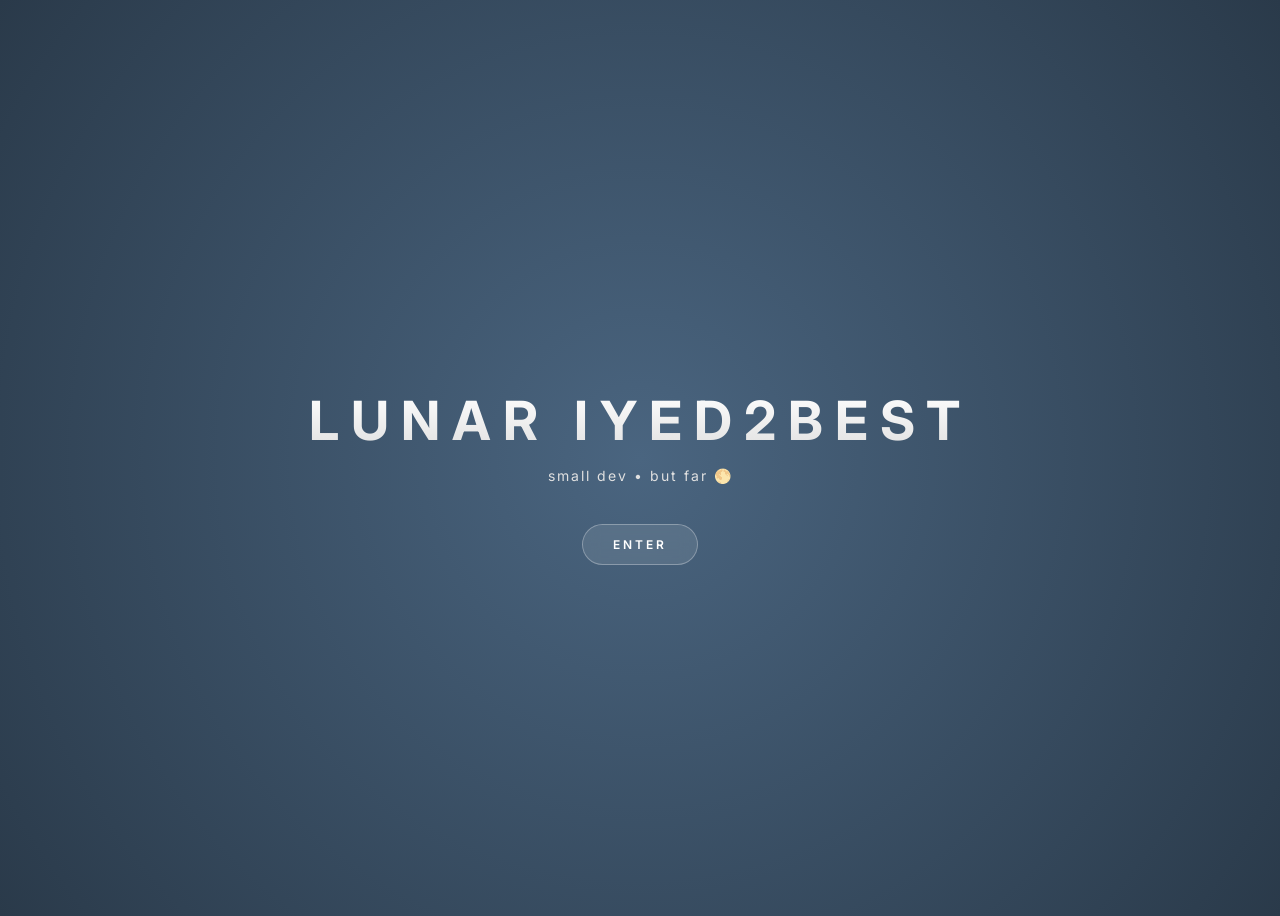
<file: index.html>
<!DOCTYPE html>
<html lang="fr">
<head>
  <meta charset="UTF-8">
  <meta name="viewport" content="width=device-width, initial-scale=1.0">
  <title>Lunar iyed2best — Welcome</title>
  <!-- Favicon (Ta PP Discord) -->
  <link rel="icon" type="image/png" href="https://cdn.discordapp.com/avatars/1359987988616184189/b8ccf5f643c3660b63f1f6157214627c.png?size=64">
  <!-- Import d'une police moderne (Inter) -->
  <link href="https://fonts.googleapis.com/css2?family=Inter:wght@300;400;700&display=swap" rel="stylesheet">
  <link rel="stylesheet" href="style.css">
</head>
<body class="enter-body">

  <div class="enter">
    <h1 class="title">LUNAR IYED2BEST</h1>
    <p class="subtitle">small dev • but far 🌕</p>
    <div class="press">
      ENTER
    </div>
  </div>

<script>
    document.querySelector(".press").addEventListener("click", () => {
      document.body.style.opacity = "0";
      setTimeout(() => {
        // En mettant juste "main.html", GitHub trouvera le fichier à coup sûr !
        window.location.href = "main.html";
      }, 500);
    });
  </script>
</body>
</html>
</file>
<file: style.css>
body {
  background: radial-gradient(circle at center, #3a506b 0%, #1a2a3a 100%); /* More vibrant lunar gradient */
  color: #ffffff;
  font-family: 'Inter', sans-serif;
  overflow: hidden;
  height: 100vh;
  transition: opacity 0.5s ease-in-out;
}

.enter-body {
  display: flex;
  justify-content: center;
  align-items: center;
  height: 100vh;
  background: radial-gradient(circle at center, #4a6580 0%, #2a3a4a 100%); /* More vibrant lunar gradient for entry page */
}

.enter {
  text-align: center;
  animation: fadeIn 1.2s cubic-bezier(0.16, 1, 0.3, 1);
}

.title {
  font-size: 54px;
  font-weight: 700;
  letter-spacing: 12px;
  margin-bottom: 8px;
  background: linear-gradient(180deg, #ffffff 0%, #e0e0e0 100%); /* Brighter gradient for lunar theme */
  -webkit-background-clip: text;
  -webkit-text-fill-color: transparent;
  text-transform: uppercase;
}

.subtitle {
  color: #e0e0e0;
  font-size: 14px;
  letter-spacing: 2px;
  margin-bottom: 40px;
}

.press {
  display: inline-block;
  padding: 12px 30px;
  border: 1px solid rgba(255, 255, 255, 0.3);
  border-radius: 50px;
  font-size: 12px;
  font-weight: 600;
  letter-spacing: 3px;
  cursor: pointer;
  background: rgba(255, 255, 255, 0.1);
  backdrop-filter: blur(8px);
  transition: all 0.3s ease;
  animation: pulse 2s infinite ease-in-out;
}

.press:hover {
  background: #ffffff;
  color: #000000;
  box-shadow: 0 0 30px rgba(255, 255, 255, 0.6);
  transform: translateY(-3px);
}

.overlay {
  position: fixed;
  top: 0;
  left: 0;
  width: 100%;
  height: 100%;
  background: rgba(0, 0, 0, 0.4);
  backdrop-filter: blur(12px);
  z-index: -1;
}

.center-container {
  display: flex;
  justify-content: center;
  align-items: center;
  height: 100vh;
  width: 100vw;
}

.card {
  background: rgba(35, 45, 60, 0.85); /* Darker, more saturated bluish background for card */
  backdrop-filter: blur(35px);
  -webkit-backdrop-filter: blur(35px);
  border: 1px solid rgba(255, 255, 255, 0.15);
  border-radius: 24px 80px 24px 24px; /* Quarter moon effect */
  padding: 40px 45px;
  width: 380px;
  text-align: center;
  box-shadow: 0 30px 70px rgba(0, 0, 0, 0.95), 
              0 0 50px rgba(255, 255, 255, 0.05),
              inset 0 0 15px rgba(255, 255, 255, 0.08);
  animation: cardShow 1.2s cubic-bezier(0.16, 1, 0.3, 1);
  transition: transform 0.3s ease, box-shadow 0.3s ease, border-radius 0.3s ease;
}

.card:hover {
  transform: translateY(-5px);
  box-shadow: 0 40px 80px rgba(0, 0, 0, 1), 0 0 60px rgba(255, 255, 255, 0.1);
}

.avatar-container {
  position: relative;
  width: 110px;
  height: 110px;
  margin: 0 auto 20px auto;
}

#discord-avatar {
  width: 100%;
  height: 100%;
  border-radius: 50%;
  border: 3px solid rgba(255, 255, 255, 0.3);
  object-fit: cover;
  box-shadow: 0 0 25px rgba(0, 0, 0, 0.7);
}

.status-dot {
  position: absolute;
  bottom: 4px;
  right: 4px;
  width: 24px;
  height: 24px;
  border-radius: 50%;
  border: 5px solid #1a1a1a;
  background-color: #80848e;
}
.status-dot.online { background-color: #57f287; box-shadow: 0 0 15px #57f287; } /* More vibrant Discord green */
.status-dot.idle { background-color: #fee75c; box-shadow: 0 0 15px #fee75c; } /* More vibrant Discord orange */
.status-dot.dnd { background-color: #ed4245; box-shadow: 0 0 15px #ed4245; } /* More vibrant Discord red */
.status-dot.offline { background-color: #72767d; }

.card h1 {
  font-size: 32px;
  font-weight: 700;
  letter-spacing: 0.5px;
  margin-bottom: 6px;
}

.card-subtitle {
  color: #f0f0f0;
  font-size: 14px;
  font-weight: 400;
  margin-bottom: 24px;
}

.gun-badges {
  display: flex;
  justify-content: center;
  gap: 8px;
  margin-bottom: 24px;
}

.badge {
  background: rgba(255, 255, 255, 0.15);
  border: 1px solid rgba(255, 255, 255, 0.25);
  padding: 6px 14px;
  border-radius: 8px;
  font-size: 11px;
  font-weight: 600;
  text-transform: uppercase;
  letter-spacing: 1px;
  color: #ffffff;
  display: inline-flex;
  align-items: center;
  gap: 6px;
  transition: all 0.2s ease;
}

.badge:hover {
  background: rgba(255, 255, 255, 0.25);
  border-color: rgba(255, 255, 255, 0.4);
  color: #fff;
}

.activity-box {
  background: rgba(255, 255, 255, 0.1);
  border: 1px solid rgba(255, 255, 255, 0.15);
  border-radius: 12px;
  padding: 14px;
  margin-bottom: 24px;
  text-align: left;
}

.activity-title {
  margin-bottom: 4px;
  font-size: 10px;
  font-weight: 700;
  color: #e0e0e0;
  letter-spacing: 1.5px;
}

.activity-detail {
  font-size: 13px;
  color: #fff;
  font-weight: 600;
}

.social-links {
  display: flex;
  justify-content: center;
  gap: 20px;
}

.social-icon {
  color: #e0e0e0;
  font-size: 22px;
  transition: all 0.2s cubic-bezier(0.16, 1, 0.3, 1);
  text-decoration: none;
}

.social-icon:hover {
  color: #fff;
  transform: scale(1.3);
  text-shadow: 0 0 20px rgba(255, 255, 255, 0.7);
}

@keyframes fadeIn {
  from { opacity: 0; transform: translateY(10px); }
  to { opacity: 1; transform: translateY(0); }
}

@keyframes cardShow {
  from { opacity: 0; transform: scale(0.96); }
  to { opacity: 1; transform: scale(1); }
}

@keyframes pulse {
  0% { transform: scale(1); }
  50% { transform: scale(1.02); border-color: rgba(255,255,255,0.5); }
  100% { transform: scale(1); }
}

@media (max-width: 768px) {
  .title {
    font-size: 40px;
    letter-spacing: 8px;
  }

  .subtitle {
    color: #e0e0e0;
    font-size: 12px;
    letter-spacing: 1px;
  }

  .press {
    padding: 10px 25px;
    font-size: 11px;
  }

  .card {
    width: 90%;
    padding: 30px 25px;
    border-radius: 20px 60px 20px 20px; /* Adjusted for smaller screens */
  }

  .card h1 {
    font-size: 28px;
  }

  .card-subtitle {
    color: #f0f0f0;
    font-size: 13px;
  }

  .avatar-container {
    width: 90px;
    height: 90px;
    transition: transform 0.3s ease;
  }

  .avatar-container:hover {
    transform: scale(1.05);
  }

  #discord-avatar {
    border-width: 2px;
  }

  .status-dot {
    width: 20px;
    height: 20px;
    border-width: 4px;
    transition: transform 0.3s ease;
  }

  .status-dot:hover {
    transform: scale(1.2);
  }

  .gun-badges {
    flex-direction: column;
    gap: 6px;
  }

  .badge {
    background: rgba(255, 255, 255, 0.15);
    border: 1px solid rgba(255, 255, 255, 0.25);
    padding: 5px 10px;
    font-size: 10px;
    color: #ffffff;
  }

  .social-icon {
    color: #e0e0e0;
    font-size: 20px;
  }
}

@media (max-width: 480px) {
  .title {
    font-size: 32px;
    letter-spacing: 6px;
  }

  .subtitle {
    font-size: 10px;
  }

  .press {
    padding: 8px 20px;
    font-size: 10px;
  }

  .card {
    width: 95%;
    padding: 25px 20px;
    border-radius: 15px 50px 15px 15px; /* Adjusted for smaller screens */
  }

  .card h1 {
    font-size: 24px;
  }

  .avatar-container {
    width: 70px;
    height: 70px;
  }

  .status-dot {
    width: 16px;
    height: 16px;
    bottom: 2px;
    right: 2px;
    border-width: 3px;
  }

  .social-links {
    gap: 15px;
  }
}
</file>
